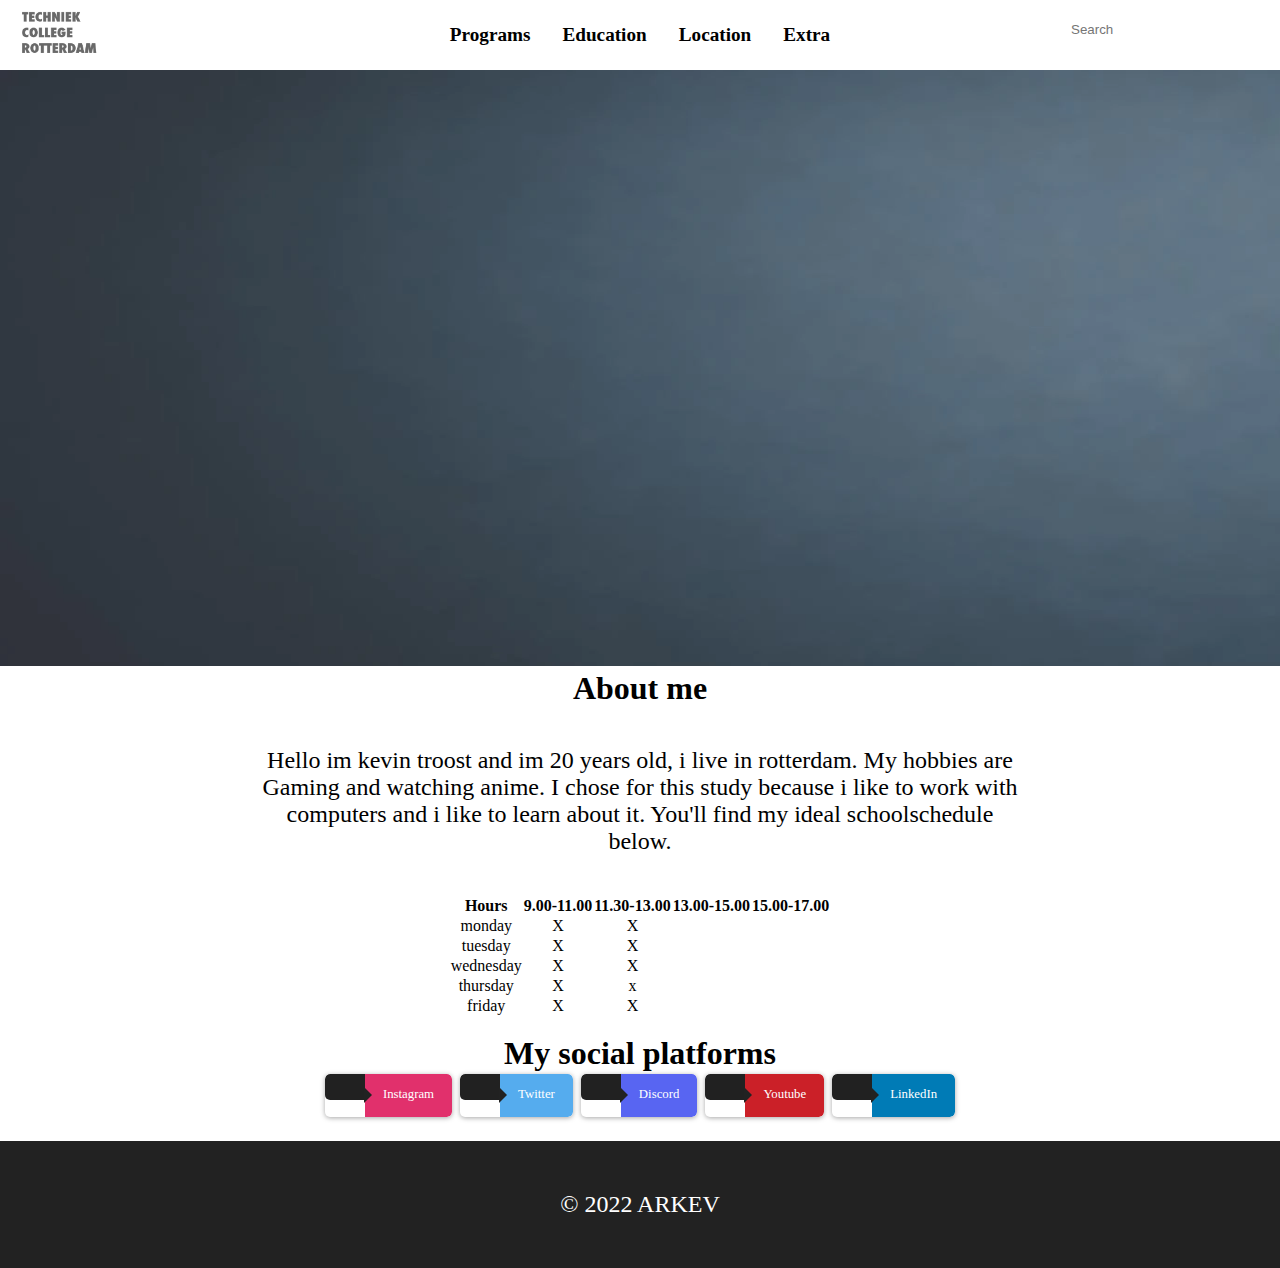
<file: aboutme.html>
<!DOCTYPE html>
<html lang="en">

<head>
    <meta charset="UTF-8">
    <link rel="stylesheet" href="css/test.css">
    <title>ARKEV</title>
    <link rel="stylesheet" href="https://use.fontawesome.com/releases/v5.8.1/css/all.css" integrity="sha384-50oBUHEmvpQ+1lW4y57PTFmhCaXp0ML5d60M1M7uH2+nqUivzIebhndOJK28anvf" crossorigin="anonymous">
    <link rel="icon" type="image/png" sizes="16x16" href="fotos/GenesisNoBG.png">
</head>

<body>
    <header class="header">
        <div class="img">
            <a href="index.html"><img class=logo src="fotos/logo.png" alt="logo techniek college rotterdam" width="80"
                    height="44"></a>
        </div>

        <ul class="navbar">
            <li class="dropdown">
                <button class="dropbtn">Programs
                    
                </button>
                <div class="dropdown-content">
                    <a href="proglanguages.html">Programming Languages</a>
                    <a href="software.html">Software</a>
                    <a href="exams.html">Subjects</a>
                </div>
            </li>
        </ul>

        <ul class="navbar">
            <li class="dropdown">
                <button class="dropbtn">Education
                    
                </button>
                <div class="dropdown-content">
                    <a href="eduarte.html">Eduarte</a>
                    <a href="canvas.html">Canvas</a>
                    <a href="info.html">Info</a>
                </div>
            </li>
        </ul>
        <ul class="navbar">
            <li class="navbarbtn">
                <a href="location.html">Location</a>
            </li>
        </ul>
        <ul class="navbar">
            <li class="dropdown">
                <button class="dropbtn">Extra
                    
                </button>
                <div class="dropdown-content">
                    <a href="aboutme.html">About me</a>
                    <a href="form.html">Form</a>

                </div>
            </li>


        </ul>

        <form id="searchbar">
            <input type="search" placeholder="Search">
        </form>
    </header>

    <div id="social-platforms">
        
        <img src="fotos/contact.png" alt="picture of social media icons" width="1864" height="596">
        <h1>About me</h1>
        <p>Hello im kevin troost and im 20 years old, i live in rotterdam.
           My hobbies are Gaming and watching anime.
           I chose for this study because i like to work with computers and i like to learn about it.
           You'll find  my ideal schoolschedule below.
        </p>
        <table>
            <tr>
              <th>Hours</th>
              <th>9.00-11.00</th>
              <th>11.30-13.00</th>
              <th>13.00-15.00</th>
              <th>15.00-17.00</th>
            </tr>
            <tr>
              <td>monday</td>
              <td>X</td>
              <td>X</td>
            </tr>
            <tr>
              <td>tuesday</td>
              <td>X</td>
              <td>X</td>
            </tr>
            <tr>
              <td>wednesday</td>
              <td>X</td>
              <td>X</td>
            </tr>
            <tr>
              <td>thursday</td>
              <td>X</td>
              <td>x</td>
            </tr>
            <tr>
              <td>friday</td>
              <td>X</td>
              <td>X</td>
             </tr>
          </table>


          <br>


        
        <h1>My social platforms</h1>
      
        <a class="btn btn-icon btn-instagram" href="https://www.instagram.com/_kvntrst_/" aria-hidden="true"><i class="fab fa-instagram" aria-hidden="true"></i></i><span>Instagram</span></a>
        <a class="btn btn-icon btn-twitter" href="https://twitter.com/KEVN_010"><i class="fab fa-twitter"></i><span>Twitter</span></a>
        <a class="btn btn-icon btn-discord" href="https://discord.gg/VGYM4M5svM"><i class="fab fa-discord"></i><span>Discord</span></a>
        <a class="btn btn-icon btn-youtube" href="https://www.youtube.com/channel/UClqaT7lvNl746NaWui5hIjQ"><i class="fab fa-youtube"></i><span>Youtube</span></a>
        <a class="btn btn-icon btn-linkedin" href="https://www.linkedin.com/in/kevin-troost-24b701225/"><i class="fab fa-linkedin"></i><span>LinkedIn</span></a>
      </div>
      <br>






      <div class="footer" onclick="window.location.href='index.html';">
        <p>© 2022 ARKEV</p>
    </div>

    


</body>
</file>
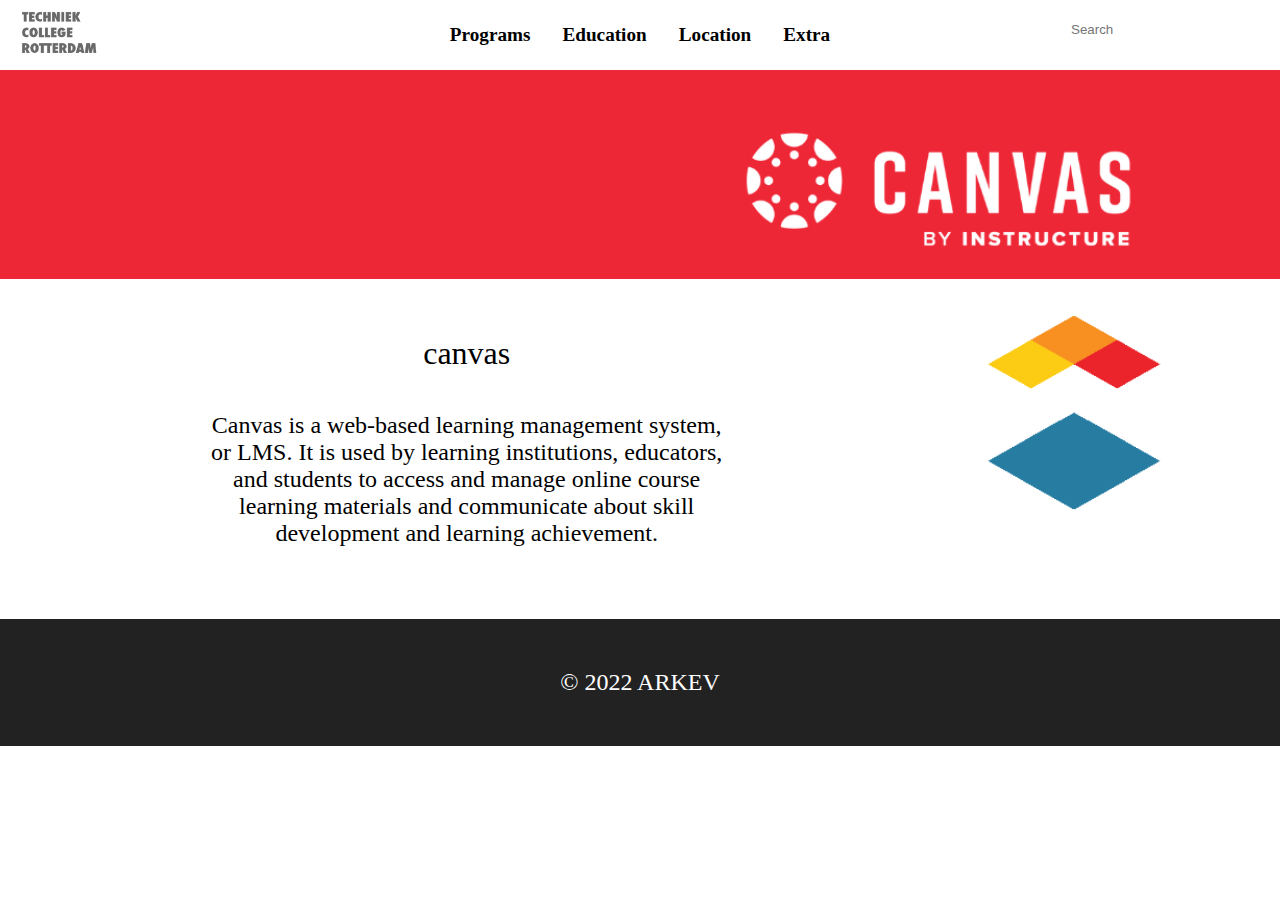
<file: canvas.html>
<!DOCTYPE html>
<html lang="en">

<head>
    <meta charset="UTF-8">
    <link rel="stylesheet" href="css/test.css">
    <title>ARKEV</title>
    <link rel="icon" type="image/png" sizes="16x16" href="fotos/GenesisNoBG.png">
</head>

<body>
    <header class="header">
        <div class="img">
            <a href="index.html"><img class=logo src="fotos/logo.png" alt="logo techniek college rotterdam" width="80"
                    height="44"></a>
        </div>

        <ul class="navbar">
            <li class="dropdown">
                <button class="dropbtn">Programs
                    
                </button>
                <div class="dropdown-content">
                    <a href="proglanguages.html">Programming Languages</a>
                    <a href="software.html">Software</a>
                    <a href="exams.html">Subjects</a>
                </div>
            </li>
        </ul>

        <ul class="navbar">
            <li class="dropdown">
                <button class="dropbtn">Education
                    
                </button>
                <div class="dropdown-content">
                    <a href="eduarte.html">Eduarte</a>
                    <a href="canvas.html">Canvas</a>
                    <a href="info.html">Info</a>
                </div>
            </li>
        </ul>
        <ul class="navbar">
            <li class="navbarbtn">
                <a href="location.html">Location</a>
            </li>
        </ul>
        <ul class="navbar">
            <li class="dropdown">
                <button class="dropbtn">Extra
                    
                </button>
                <div class="dropdown-content">
                    <a href="aboutme.html">About me</a>
                    <a href="form.html">Form</a>

                </div>
            </li>


        </ul>

        <form id="searchbar">
            <input type="search" placeholder="Search">
        </form>
    </header>

    <img src="fotos/header_canvas.png" alt="pciture of canvas" width="1877">


    <div class="language-wrapper">
        <section class="language">
            <h2>canvas</h2>
    <p> Canvas is a web-based learning management system, or LMS. It is used by learning institutions, educators, and students to access and manage online course learning materials and communicate about skill development and learning achievement.</p>
    
        </section>
        <div class="language-img">
            <img src="fotos/instructure.png" alt="logo from instructre" height="225" width="225">
        </div>
    </div>








    <footer class="footer" onclick="window.location.href='index.html';">
        <p>© 2022 ARKEV</p>
    </footer>


</body>
</file>
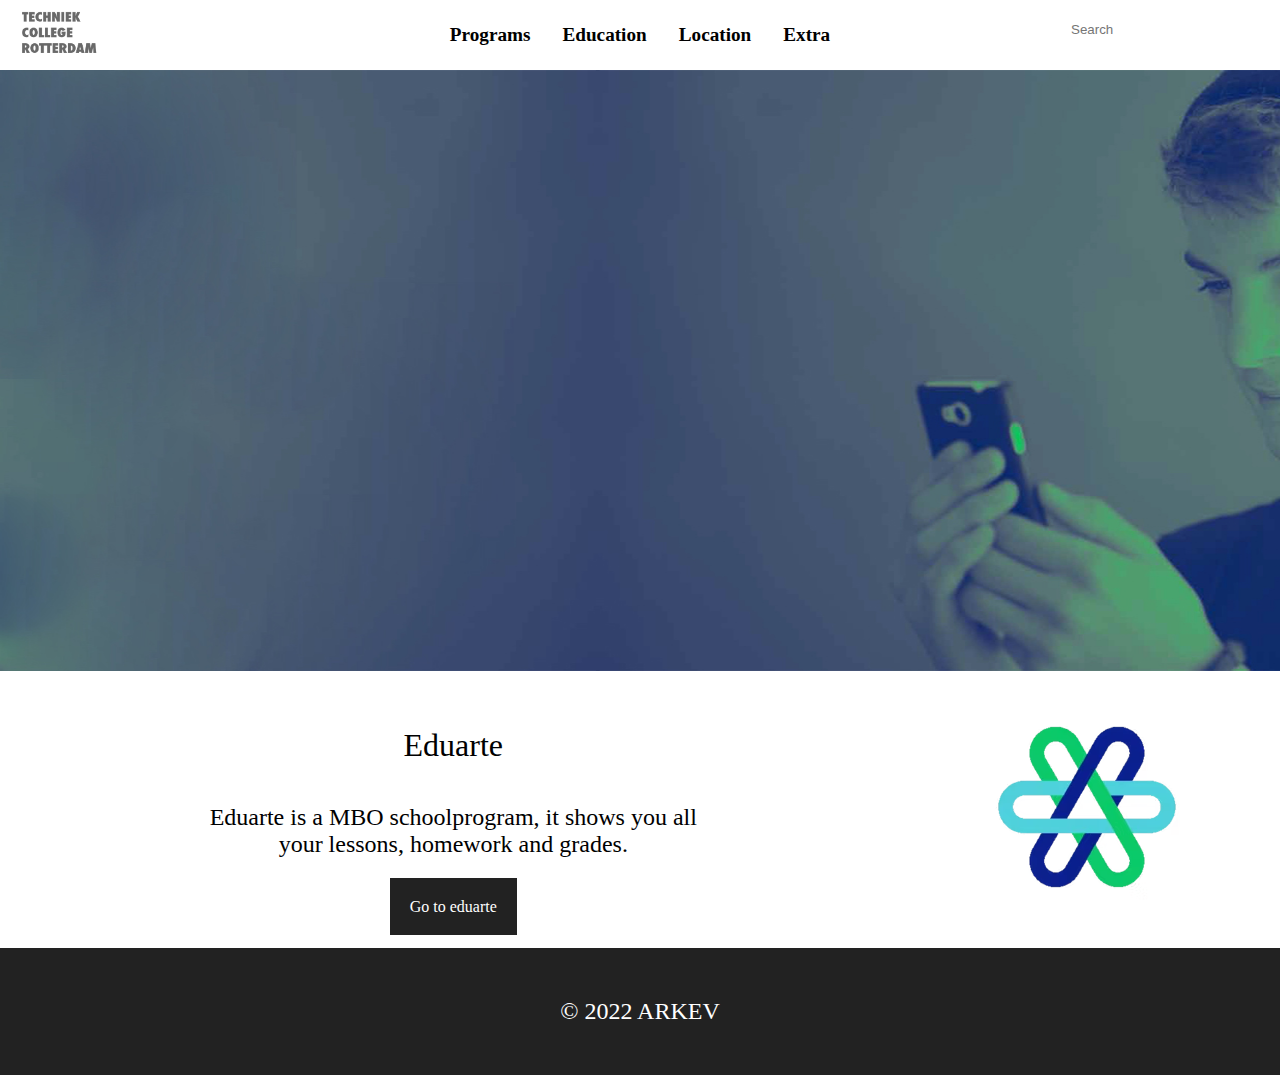
<file: eduarte.html>
<!DOCTYPE html>
<html lang="en">

<head>
    <meta charset="UTF-8">
    <link rel="stylesheet" href="css/test.css">
    <title>ARKEV</title>
    <link rel="icon" type="image/png" sizes="16x16" href="fotos/GenesisNoBG.png">
</head>

<body>
    <header class="header">
        <div class="img">
            <a href="index.html"><img class=logo src="fotos/logo.png" alt="logo techniek college rotterdam" width="80"
                    height="44"></a>
        </div>

        <ul class="navbar">
            <li class="dropdown">
                <button class="dropbtn">Programs
                    
                </button>
                <div class="dropdown-content">
                    <a href="proglanguages.html">Programming Languages</a>
                    <a href="software.html">Software</a>
                    <a href="exams.html">Subjects</a>
                </div>
            </li>
        </ul>

        <ul class="navbar">
            <li class="dropdown">
                <button class="dropbtn">Education
                    
                </button>
                <div class="dropdown-content">
                    <a href="eduarte.html">Eduarte</a>
                    <a href="canvas.html">Canvas</a>
                    <a href="info.html">Info</a>
                </div>
            </li>
        </ul>
        <ul class="navbar">
            <li class="navbarbtn">
                <a href="location.html">Location</a>
        </ul>
        <ul class="navbar">
            <li class="dropdown">
                <button class="dropbtn">Extra
                    
                </button>
                <div class="dropdown-content">
                    <a href="aboutme.html">About me</a>
                    <a href="form.html">Form</a>

                </div>
            </li>


        </ul>





        <!--hallo ik ben kevin    -->

        <form id="searchbar">
            <input type="search" placeholder="Search">
        </form>
    </header>


    <img src="fotos/eduarte.jpg" alt="pciture of a guy from eduarte" width="1862" height="601">

    

    <div class="language-wrapper">
        <section class="language">
            <h2>Eduarte</h2>
            <p>Eduarte is a MBO schoolprogram, it shows you all your lessons, homework and grades. 
             </p>
             <a class="readmore" href="https://sts.zadkine.nl/adfs/ls/?SAMLRequest=jVLLbtswELz3KwTeqZdliiYsBU5koQHS1IiVHnopaGmVMJFIV0sZSb%2B%2BkhyjySFGjyRmZmdndnnx0jbOATpURickcH3igC5NpfRDQu6LnHJykX5ZomybcC9WvX3Ud%2FC7B7TOChE6O%2FCujMa%2BhW4L3UGVcH93k5BHa%2FcoPK8xD0q7UPVlj65uvFEI0Xg8WrM4YzFl%2FiyjEZstKM8vGY2jdbZmeTjPrwYr2TBHaWkncydJtOj%2BkdWz0jAqyqpGr0GPOLnpSpgsJqSWDQJxrrOE%2FJrVEWe7KliUQRRFccnrijO5A16H3I9nQRXMQXI2oHEjEdUB%2FvERe7jWaKW2CQn9MKR%2BTIOwCAIxn4uIuYuF%2F5M4m85YU5rmUuljdH2nhZGoUGjZAgpbiu3q240IXV%2FsjiAUX4tiQzfft8UkcFAVdLcDOiF7WUZPdMyKOD9O5YRjOUNdGsWxjvNT9m%2BWSHpsT0y7dGNKrbTnueOPqmg9QQVoq%2Bzrh9nn6fJ0GST97A7%2Bp%2F%2Bl9954%2Bvb8eIXpXw%3D%3D&RelayState=https%3A%2F%2Flogin.educus.nl%2Fsamlsso%2F84E67D67-603D-4639-8FB6-74EDE6F25FC0&SigAlg=http%3A%2F%2Fwww.w3.org%2F2001%2F04%2Fxmldsig-more%23rsa-sha256&Signature=EA7kwslrgAi%2F%2BXKWFxoUHhvCoCOKHhNU0lxAwArrElysfltNzo3pIKIFmfH2lvrKm7h03FyVVHesVj%2BeZT3e1OxghQJK%2FNCVcspPBTUNfnwfrRGT9Q4qfRZHN9NmqbCdMGjYSb7jSUnRgUkvaeZyxs%2FMQCJUvPHIYOssrs29cSSJ12jbGUkNdeVs9kR91XS3T9M3Bt192dZOGTWzr5v8m1sPO3vgMm2%2BlvqWBsn1r%2B59PGAERUdpmlrBOXGRpkKUtDvCmXwuOySiV%2Fd2TUEFBQKxmaP0Izolbwex5jOU4tjFMMcCI%2F3tHlnNAZg254bry1ODAvtyGVju1b0dnOpmvA%3D%3D">Go to eduarte</a>
            
            
        </section>
        <div class="language-img">
            <img src="fotos/eduarte-logo.png" alt="eduarte logo">
        </div>
    </div>



















    <div class="footer" onclick="window.location.href='index.html';">
        <p>© 2022 ARKEV</p>
    </div>


</body>
</file>
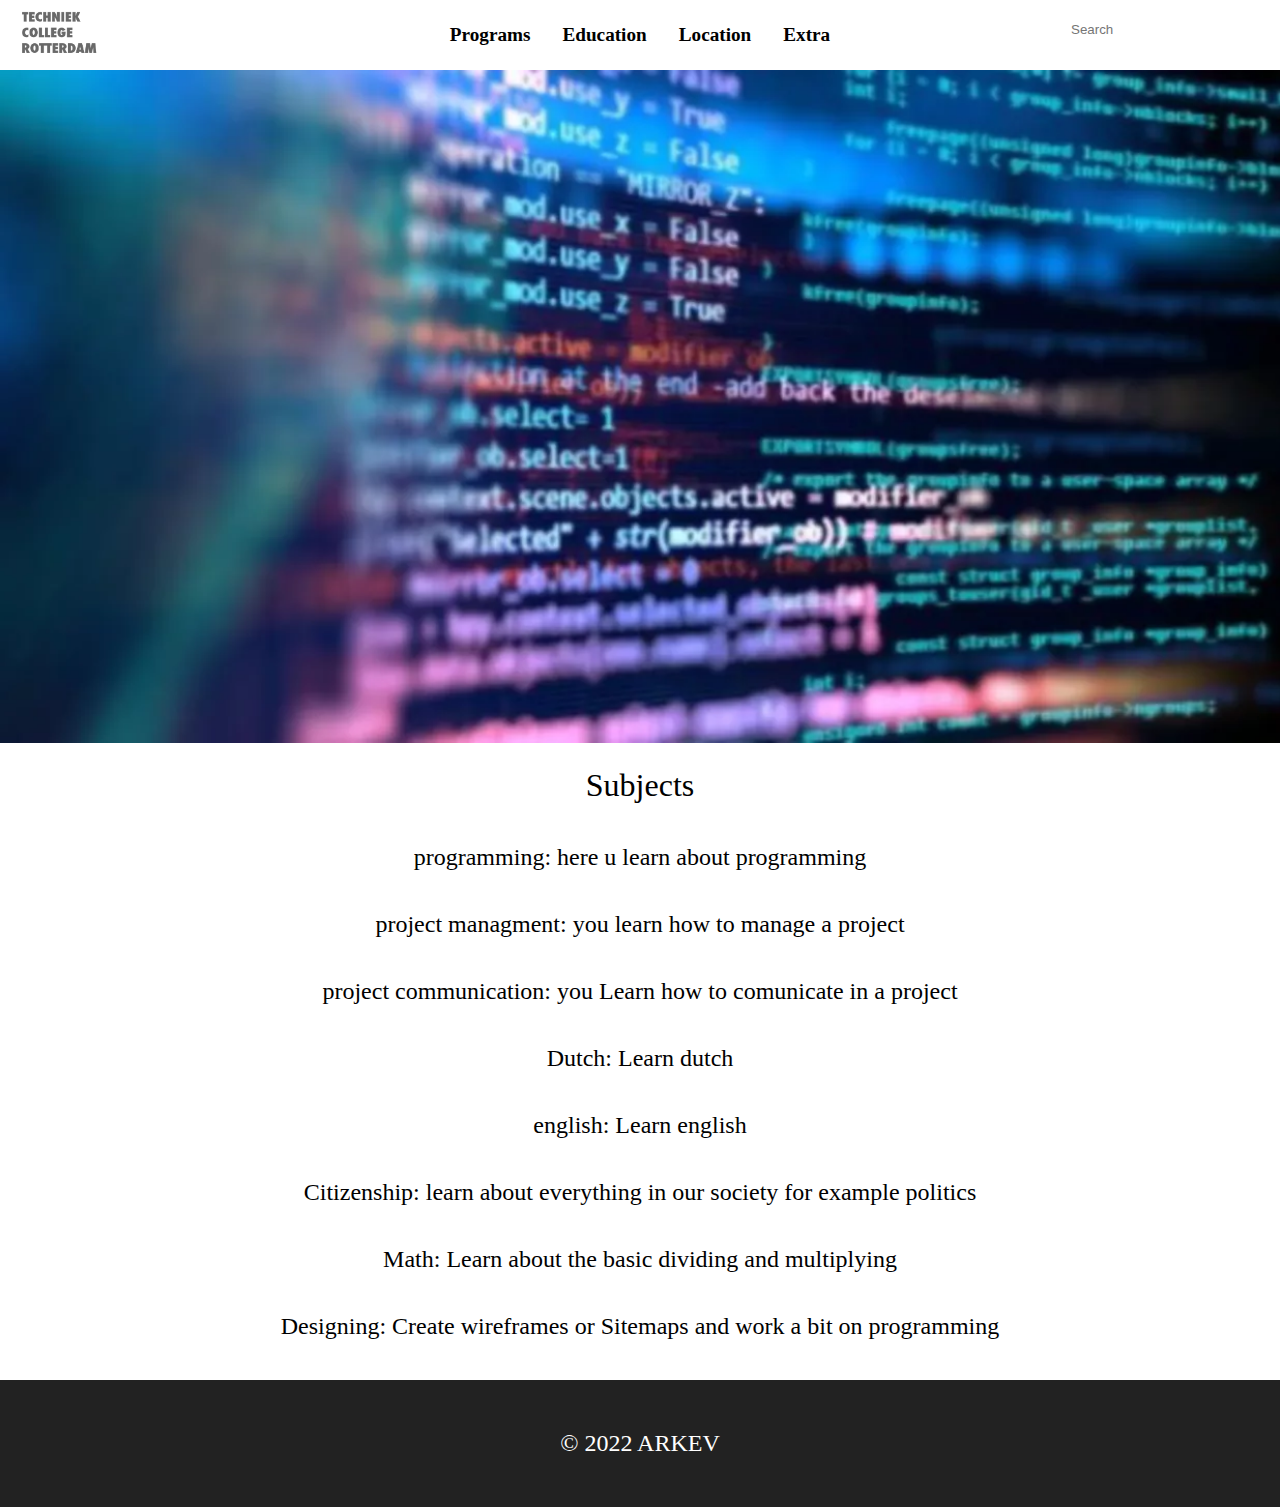
<file: exams.html>
<!DOCTYPE html>
<html lang="en">

<head>
    <meta charset="UTF-8">
    <link rel="stylesheet" href="css/test.css">
    <title>ARKEV</title>
    <link rel="icon" type="image/png" sizes="16x16" href="fotos/GenesisNoBG.png">
</head>

<body>
    <header class="header">
        <div class="img">
            <a href="index.html"><img class=logo src="fotos/logo.png" alt="logo techniek college rotterdam" width="80"
                    height="44"></a>
        </div>

        <ul class="navbar">
            <li class="dropdown">
                <button class="dropbtn">Programs
                    
                </button>
                <div class="dropdown-content">
                    <a href="proglanguages.html">Programming Languages</a>
                    <a href="software.html">Software</a>
                    <a href="exams.html">Subjects</a>
                </div>
            </li>
        </ul>

        <ul class="navbar">
            <li class="dropdown">
                <button class="dropbtn">Education
                    
                </button>
                <div class="dropdown-content">
                    <a href="eduarte.html">Eduarte</a>
                    <a href="canvas.html">Canvas</a>
                    <a href="info.html">Info</a>
                </div>
            </li>
        </ul>
        <ul class="navbar">
            <li class="navbarbtn">
                <a href="location.html">Location</a>
            </li>
        </ul>
        <ul class="navbar">
            <li class="dropdown">
                <button class="dropbtn">Extra
                    
                </button>
                <div class="dropdown-content">
                    <a href="aboutme.html">About me</a>
                    <a href="form.html">Form</a>

                </div>
            </li>


        </ul>

        <form id="searchbar">
            <input type="search" placeholder="Search">
        </form>
    </header>
    <img class="codepng" src="fotos/code2.png" alt="picture of code" >
    <h2>Subjects</h2>
    <p>programming: here u learn about programming </p>
    <p>project managment: you learn how to manage a project </p>
    <p>project communication: you Learn how to comunicate in a project</p>
    <p> Dutch: Learn dutch</p>
    <p>english: Learn english</p>
    <p>Citizenship: learn about everything in our society for example politics</p>
    <p>Math: Learn about the basic dividing and multiplying </p>
    <p>Designing: Create wireframes or Sitemaps and work a bit on programming </p>

</p>
    </p>




    <div class="footer" onclick="window.location.href='index.html';">
        <p>© 2022 ARKEV</p>
    </div>


</body>
</file>
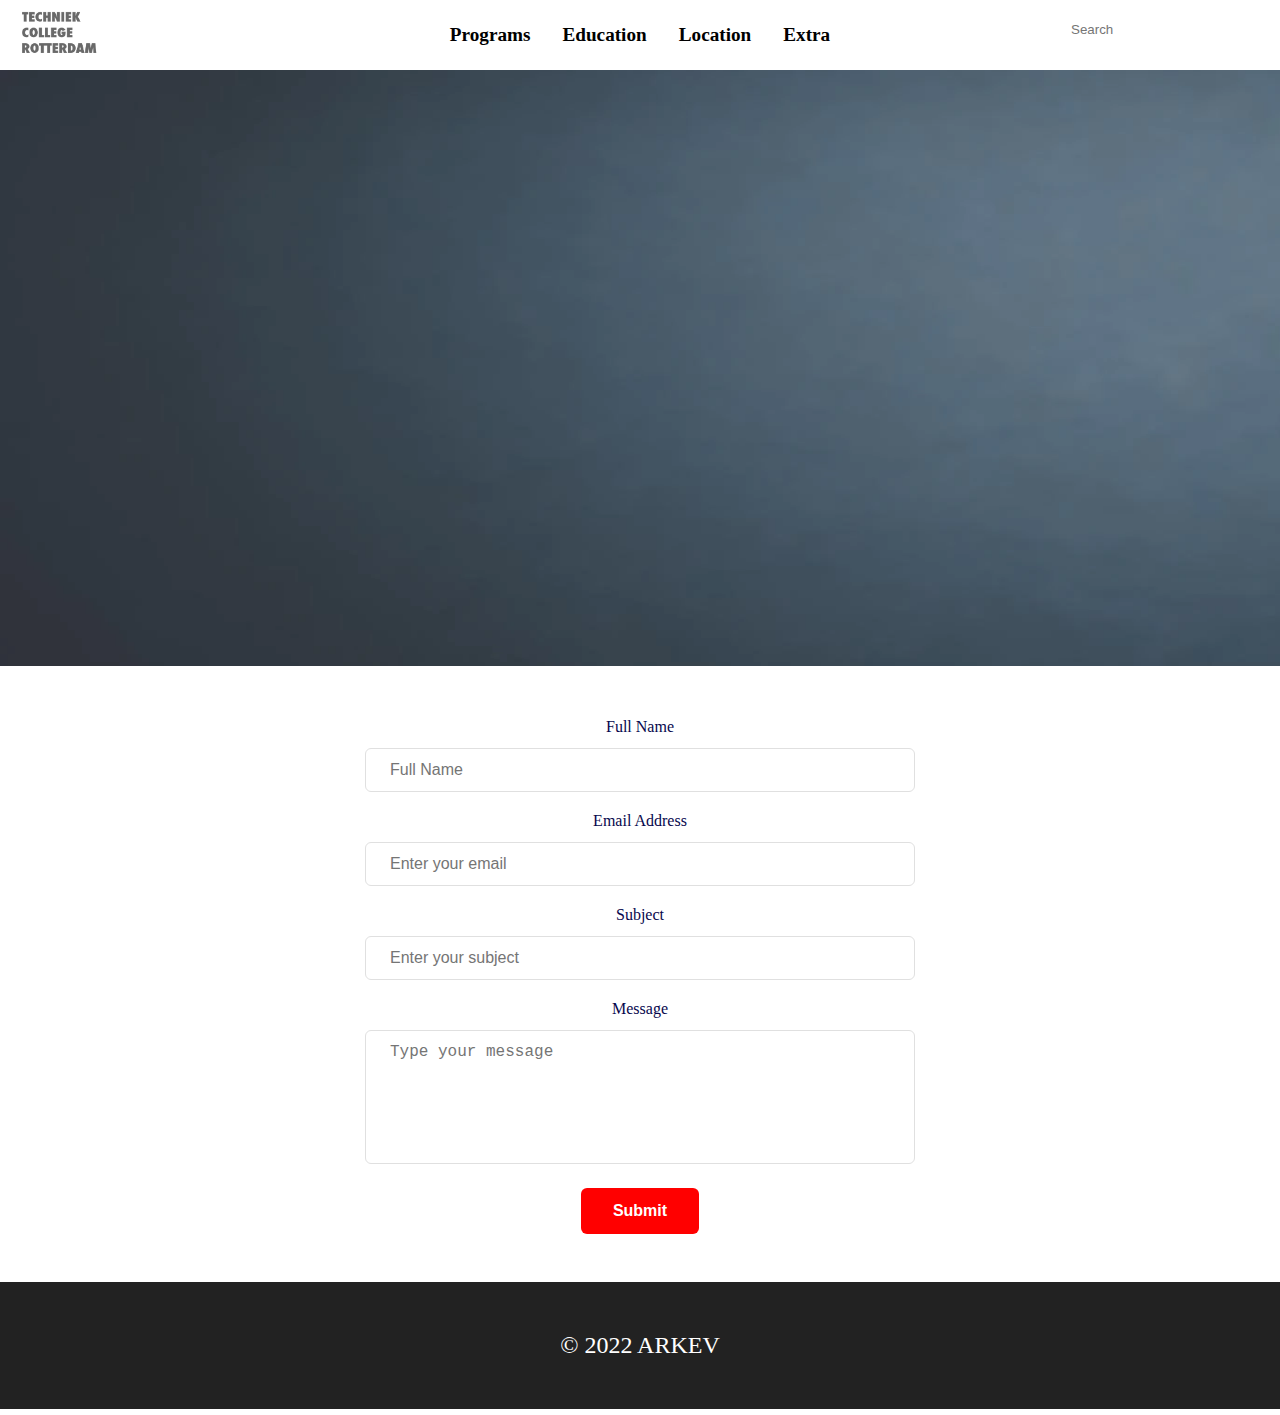
<file: form.html>
<!DOCTYPE html>
<html lang="en">

<head>
    <meta charset="UTF-8">
    <link rel="stylesheet" href="css/test.css">
    <title>ARKEV</title>
    <link rel="icon" type="image/png" sizes="16x16" href="fotos/GenesisNoBG.png">
</head>

<body>
    <header class="header">
        <div class="img">
            <a href="index.html"><img class=logo src="fotos/logo.png" alt="logo techniek college rotterdam" width="80"
                    height="44"></a>
        </div>

        <ul class="navbar">
            <li class="dropdown">
                <button class="dropbtn">Programs
                    
                </button>
                <div class="dropdown-content">
                    <a href="proglanguages.html">Programming Languages</a>
                    <a href="software.html">Software</a>
                    <a href="exams.html">Subjects</a>
                </div>
            </li>
        </ul>

        <ul class="navbar">
            <li class="dropdown">
                <button class="dropbtn">Education
                    
                </button>
                <div class="dropdown-content">
                    <a href="eduarte.html">Eduarte</a>
                    <a href="canvas.html">Canvas</a>
                    <a href="info.html">Info</a>
                </div>
            </li>
        </ul>
        <ul class="navbar">
            <li class="navbarbtn">
                <a href="location.html">Location</a>
            </li>
        </ul>
        <ul class="navbar">
            <li class="dropdown">
                <button class="dropbtn">Extra
                </button>
                <div class="dropdown-content">
                    <a href="aboutme.html">About me</a>
                    <a href="form.html">Form</a>

                </div>
            </li>


        </ul>

        <form id="searchbar">
            <input type="search" placeholder="Search">
        </form>
    </header>
    <img src="fotos/contact.png" alt="picture of social media icons" width="1864" height="596">
    <div class="formbold-main-wrapper">
       
        <div class="formbold-form-wrapper">
          <form action="" method="get">
            <div class="formbold-mb-5">
              <label for="name" class="formbold-form-label"> Full Name </label>
              <input
                type="text"
                name="name"
                id="name"
                placeholder="Full Name"
                class="formbold-form-input"
                required
              />
            </div>
      
            <div class="formbold-mb-5">
              <label for="email" class="formbold-form-label"> Email Address </label>
              <input
                type="email"
                name="email"
                id="email"
                placeholder="Enter your email"
                class="formbold-form-input"
                required
              />
            </div>
      
            <div class="formbold-mb-5">
              <label for="subject" class="formbold-form-label"> Subject </label>
              <input
                type="text"
                name="subject"
                id="subject"
                placeholder="Enter your subject"
                class="formbold-form-input"
                required
              />
            </div>
      
            <div class="formbold-mb-5">
              <label for="message" class="formbold-form-label"> Message </label>
              <textarea
                rows="6"
                name="message"
                id="message"
                placeholder="Type your message"
                class="formbold-form-input"
                required
              ></textarea>
            </div>
      
            <div>
              <button class="formbold-btn">
                <a class="formbold-button">Submit</a>
              </button>
            </div>
          </form>
        </div>
      </div>
      



    



    <div class="footer" onclick="window.location.href='index.html';">
        <p>© 2022 ARKEV</p>
    </div>


</body>
</file>
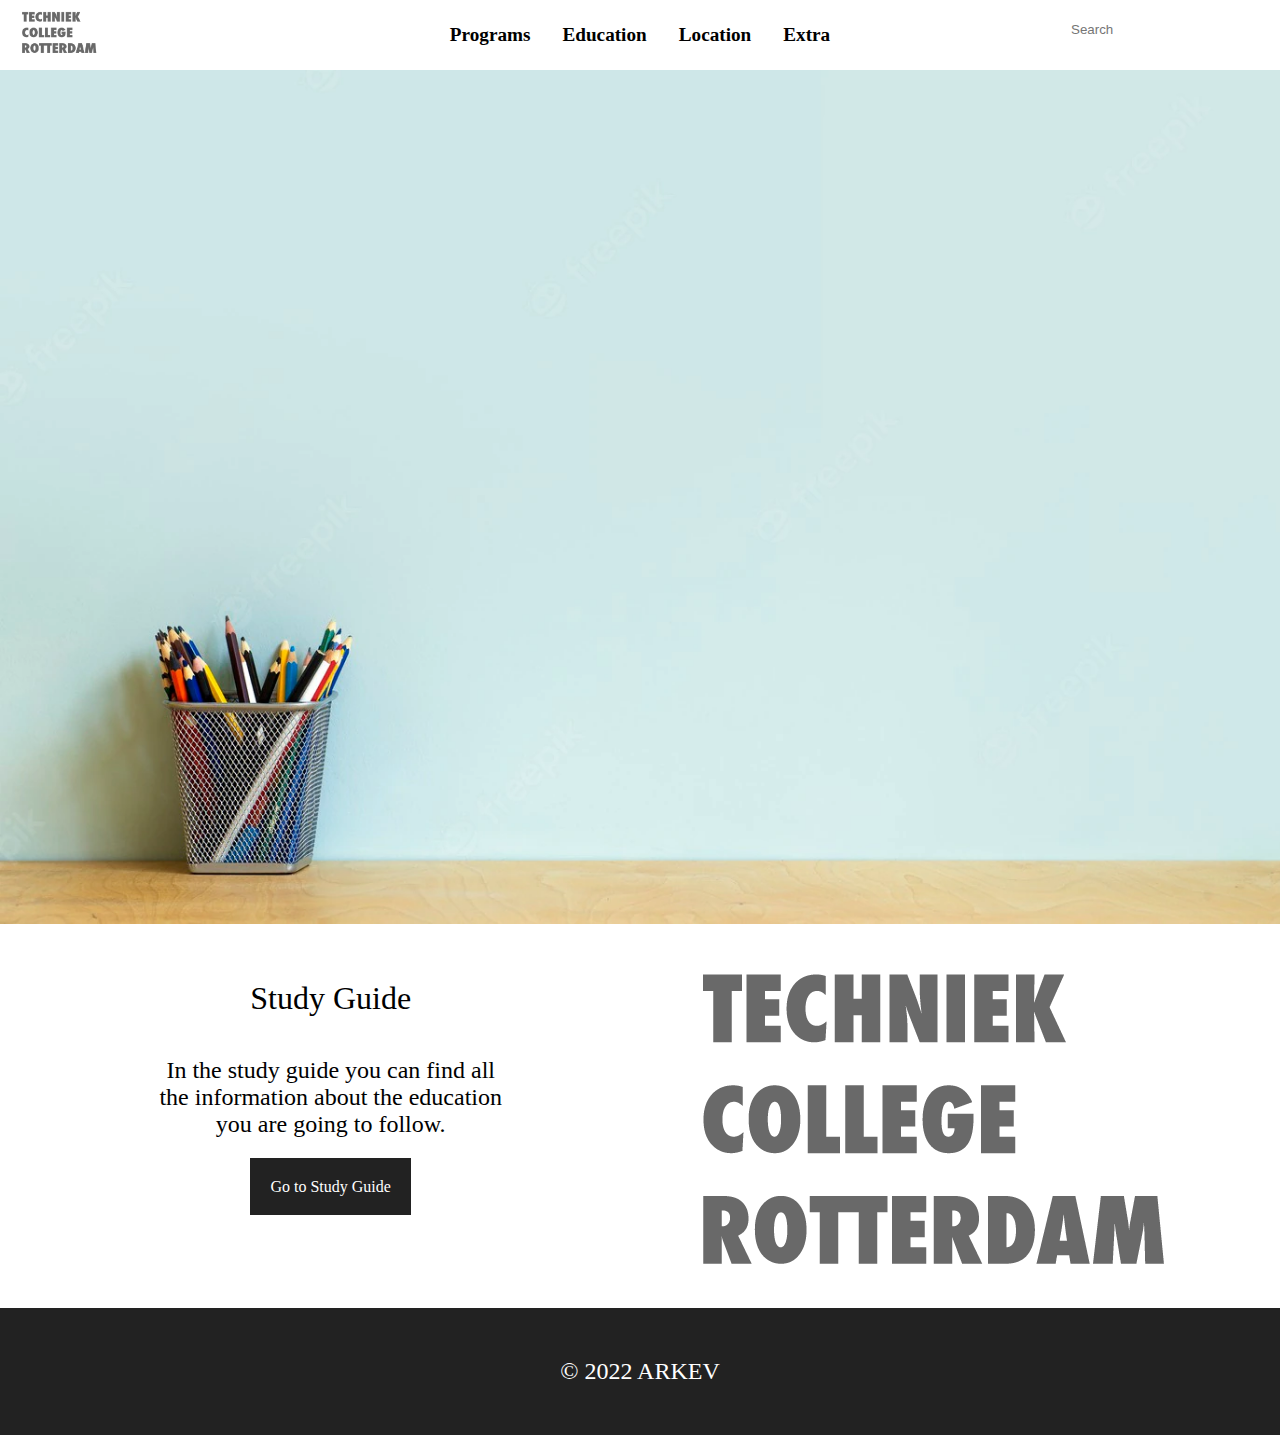
<file: info.html>
<!DOCTYPE html>
<html lang="en">

<head>
    <meta charset="UTF-8">
    <link rel="stylesheet" href="css/test.css">
    <title>ARKEV</title>
    <link rel="icon" type="image/png" sizes="16x16" href="fotos/GenesisNoBG.png">
</head>

<body>
    <header class="header">
        <div class="img">
            <a href="index.html"><img class=logo src="fotos/logo.png" alt="logo techniek college rotterdam" width="80"
                    height="44"></a>
        </div>

        <ul class="navbar">
            <li class="dropdown">
                <button class="dropbtn">Programs
                    
                </button>
                <div class="dropdown-content">
                    <a href="proglanguages.html">Programming Languages</a>
                    <a href="software.html">Software</a>
                    <a href="exams.html">Subjects</a>
                </div>
            </li>
        </ul>

        <ul class="navbar">
            <li class="dropdown">
                <button class="dropbtn">Education
                    
                </button>
                <div class="dropdown-content">
                    <a href="eduarte.html">Eduarte</a>
                    <a href="canvas.html">Canvas</a>
                    <a href="info.html">Info</a>
                </div>
            </li>
        </ul>
        <ul class="navbar">
            <li class="navbarbtn">
                <a href="location.html">Location</a>
            </li>
        </ul>
        <ul class="navbar">
            <li class="dropdown">
                <button class="dropbtn">Extra
                    
                </button>
                <div class="dropdown-content">
                    <a href="aboutme.html">About me</a>
                    <a href="form.html">Form</a>

                </div>
            </li>


        </ul>

        <form id="searchbar">
            <input type="search" placeholder="Search">
        </form>
    </header>
    <img src="fotos/schoolbanner.png" alt="school picture" width="1865">


    <div class="language-wrapper">
        <section class="language">
            <h2>Study Guide</h2>
            <p> In the study guide you can find all the information about the education you are going to follow. </p>
            
             
             <a class="readmore" href="https://studiehandleidingen.techniekcollegerotterdam.nl/studiehandleidingen/pdf/opleidingswijzer-software-developer/index.pdf">Go to Study Guide</a>
            
            
        </section>
        <div class="language-img">
            <img src="fotos/logo.png" alt="eduarte logo">
        </div>
    </div>




    








    <div class="footer" onclick="window.location.href='index.html';">
        <p>© 2022 ARKEV</p>
    </div>


</body>
</file>
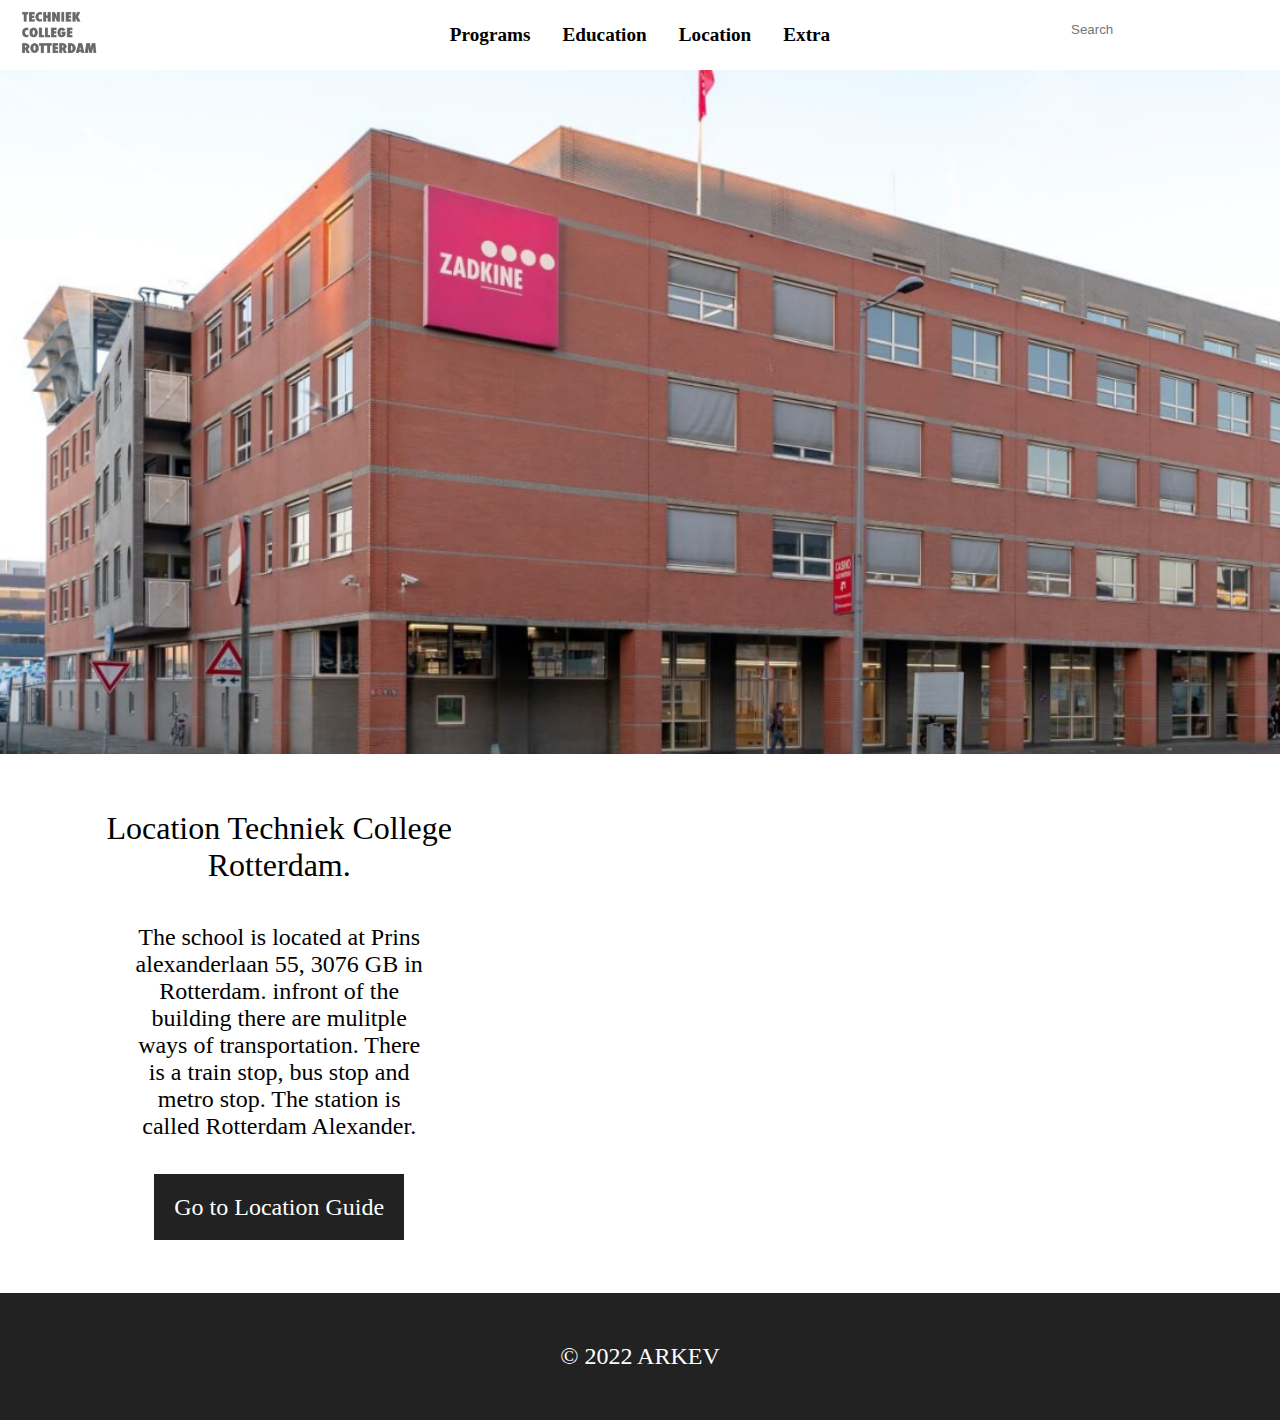
<file: location.html>
<!DOCTYPE html>
<html lang="en">

<head>
    <meta charset="UTF-8">
    <link rel="stylesheet" href="css/test.css">
    <title>ARKEV</title>
    <link rel="icon" type="image/png" sizes="16x16" href="fotos/GenesisNoBG.png">
</head>

<body>
    <header class="header">
        
        <div class="img">
            <a href="index.html"><img class=logo src="fotos/logo.png" alt="logo techniek college rotterdam" width="80"
                    height="44"></a>
        </div>

        <ul class="navbar">
            <li class="dropdown">
                <button class="dropbtn">Programs
                    
                </button>
                <div class="dropdown-content">
                    <a href="proglanguages.html">Programming Languages</a>
                    <a href="software.html">Software</a>
                    <a href="exams.html">Subjects</a>
                </div>
            </li>
        </ul>

        <ul class="navbar">
            <li class="dropdown">
                <button class="dropbtn">Education
                    
                </button>
                <div class="dropdown-content">
                    <a href="eduarte.html">Eduarte</a>
                    <a href="canvas.html">Canvas</a>
                    <a href="info.html">Info</a>
                </div>
            </li>
        </ul>
        <ul class="navbar">
            <li class="navbarbtn">
                <a href="location.html">Location</a>
            </li>
        </ul>
        <ul class="navbar">
            <li class="dropdown">
                <button class="dropbtn">Extra
                    
                </button>
                <div class="dropdown-content">
                    <a href="aboutme.html">About me</a>
                    <a href="form.html">Form</a>

                </div>
            </li>


        </ul>

        <form id="searchbar">
            <input type="search" placeholder="Search">
        </form>
    </header>



    <img src="fotos/school.png" alt="picture of the school" width="1864">

    <div class="language-wrapper">
        <section class="language">
            <h2>Location Techniek College Rotterdam.</h2>
            <p>The school is located at Prins alexanderlaan 55, 3076 GB in Rotterdam.
                infront of the building there are mulitple ways of transportation.
                There is a train stop, bus stop and metro stop. The station is called Rotterdam Alexander.
                <br>
                <br>
                <br><a class="readmore" href="https://www.techniekcollegerotterdam.nl/rails/active_storage/blobs/redirect/eyJfcmFpbHMiOnsibWVzc2FnZSI6IkJBaHBBdmNZIiwiZXhwIjpudWxsLCJwdXIiOiJibG9iX2lkIn19--4dae4a11c4ce183068a95f5c39004c013ce7c3c1/Locatiegids%20Prins%20Alexanderlaan%2022-23.pdf
                ">Go to Location Guide </a>
            
            </p>
        </section>
        <div class="language-img">
            <iframe src="https://www.google.com/maps/embed?pb=!1m18!1m12!1m3!1d2459.1277653673046!2d4.551890692193084!3d51.94986153553026!2m3!1f0!2f0!3f0!3m2!1i1024!2i768!4f13.1!3m3!1m2!1s0x47c5cd3c66c593ad%3A0x37ff53ecda71ac07!2sTechniek%20College%20Rotterdam!5e0!3m2!1sen!2snl!4v1663762865257!5m2!1sen!2snl" width="600" height="450" style="border:0;" allowfullscreen="" loading="lazy" referrerpolicy="no-referrer-when-downgrade"></iframe>
        </div>
    </div>

    









    <div class="footer" onclick="window.location.href='index.html';">
        <p>© 2022 ARKEV</p>
    </div>


</body>
</file>
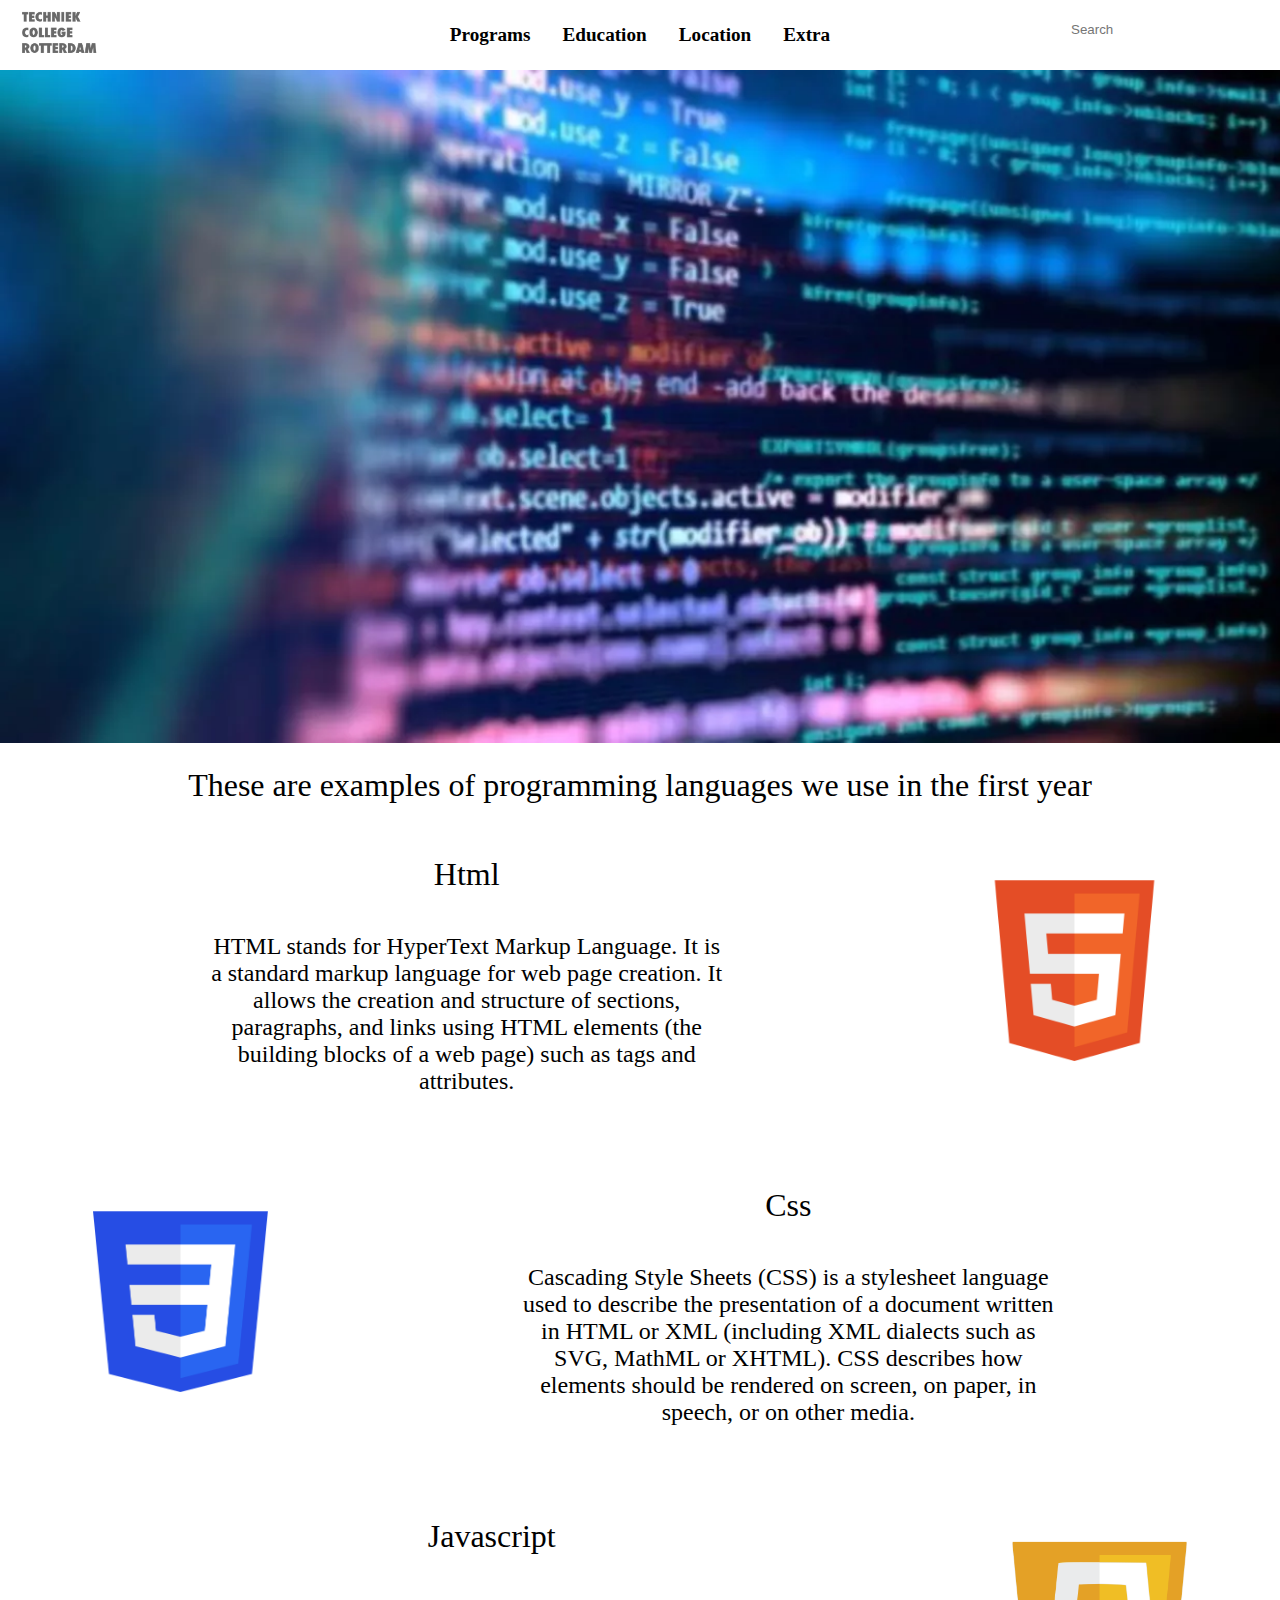
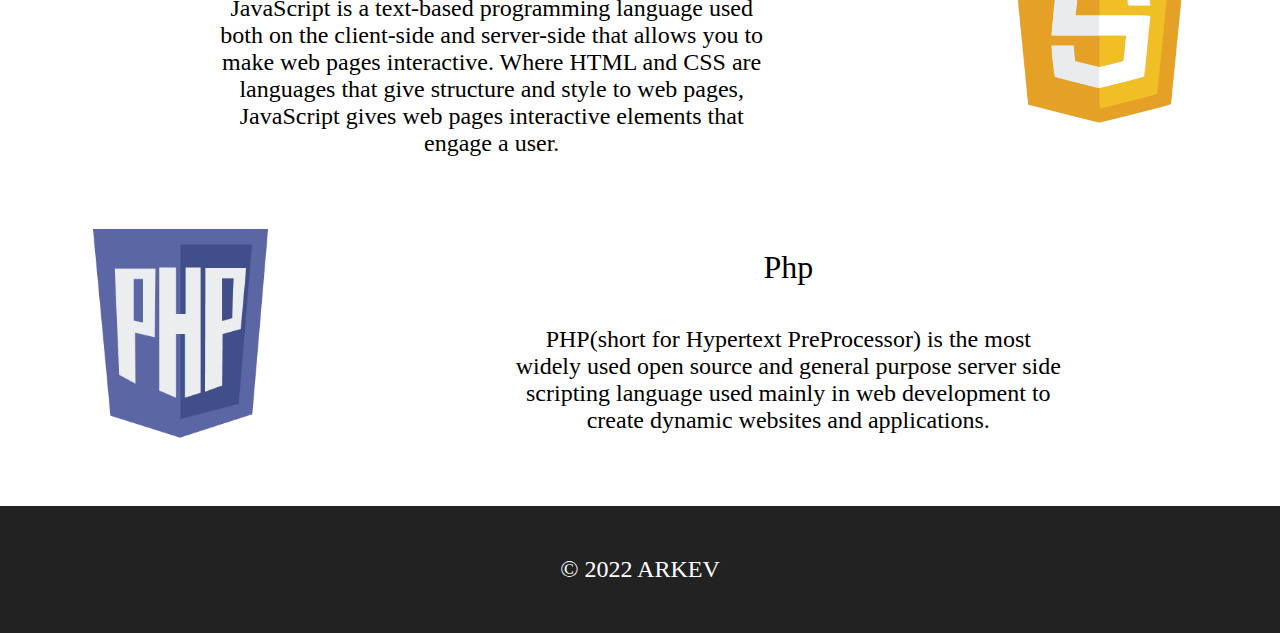
<file: proglanguages.html>
<!DOCTYPE html>
<html lang="en">

<head>
    <meta charset="UTF-8">
    <link rel="stylesheet" href="css/test.css">
    <title>ARKEV</title>
    <link rel="icon" type="image/png" sizes="16x16" href="fotos/GenesisNoBG.png">
</head>

<body>
    <header class="header">
        <div class="img">
            <a href="index.html"><img class=logo src="fotos/logo.png" alt="logo techniek college rotterdam" width="80"
                    height="44"></a>
        </div>

        <ul class="navbar">
            <li class="dropdown">
                <button class="dropbtn">Programs
                    
                </button>
                <div class="dropdown-content">
                    <a href="proglanguages.html">Programming Languages</a>
                    <a href="software.html">Software</a>
                    <a href="exams.html">Subjects</a>
                </div>
            </li>
        </ul>

        <ul class="navbar">
            <li class="dropdown">
                <button class="dropbtn">Education
                    
                </button>
                <div class="dropdown-content">
                    <a href="eduarte.html">Eduarte</a>
                    <a href="canvas.html">Canvas</a>
                    <a href="info.html">Info</a>
                </div>
            </li>
        </ul>
        <ul class="navbar">
            <li class="navbarbtn">
                <a href="location.html">Location</a>
            </li>
        </ul>
        <ul class="navbar">
            <li class="dropdown">
                <button class="dropbtn">Extra
                    
                </button>
                <div class="dropdown-content">
                    <a href="aboutme.html">About me</a>
                    <a href="form.html">Form</a>

                </div>
            </li>


        </ul>

        <form id="searchbar">
            <input type="search" placeholder="Search">
        </form>
    </header>

    <img class="codepng" src="fotos/code2.png" alt="picture of code">

    <h2>These are examples of programming languages we use in the first year</h2>

    <div class="language-wrapper">
        <section class="language">
            <h2>Html</h2>
            <p>HTML stands for HyperText Markup Language. It is a standard markup language for web page creation. It
                allows the creation and structure of sections, paragraphs, and links using HTML elements (the building
                blocks of a web page) such as tags and attributes. </p>
        </section>
        <div class="language-img">
            <img src="fotos/html.png" alt="logo from html" height="225" width="225">
        </div>
    </div>

    <div class="language-wrapper">
        <div class="language-img">
            <img src="fotos/css.png" alt="logo from css" height="225" width="175">
        </div>
        <section class="language">
            <h2>Css</h2>
            <p>Cascading Style Sheets (CSS) is a stylesheet language used to describe the presentation of a document
                written in HTML or XML (including XML dialects such as SVG, MathML or XHTML). CSS describes how elements
                should be rendered on screen, on paper, in speech, or on other media.</p>
        </section>
    </div>

    <div class="language-wrapper">
        <section class="language">
            <h2>Javascript</h2>
            <p>JavaScript is a text-based programming language used both on the client-side and server-side that allows
                you to make web pages interactive. Where HTML and CSS are languages that give structure and style to web
                pages, JavaScript gives web pages interactive elements that engage a user.</p>
        </section>
        <div class="language-img">
            <img src="fotos/js.png" alt="logo from javascript" height="225" width="175">
        </div>
    </div>

    <div class="language-wrapper">
        <div class="language-img">
            <img src="fotos/php.png" alt="logo php" height="210" width="175">
        </div>
        <section class="language">
            <h2>Php</h2>
            <p>PHP(short for Hypertext PreProcessor) is the most widely used open source and general purpose server side
                scripting language used mainly in web development to create dynamic websites and applications.</p>
        </section>
    </div>





    <div class="footer" onclick="window.location.href='index.html';">
        <p>© 2022 ARKEV</p>
    </div>



</body>

</html>
</file>
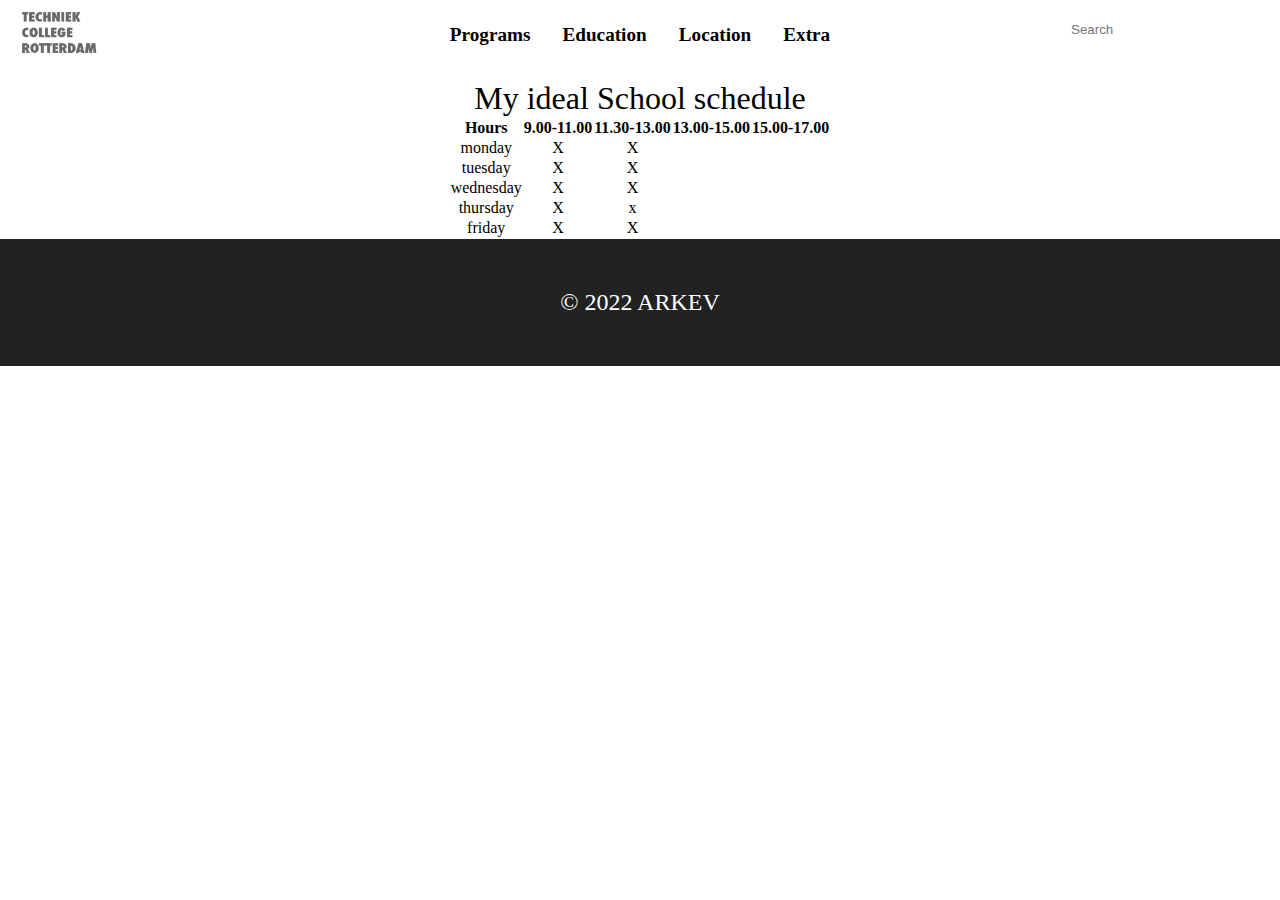
<file: schoolschedule.html>
<!DOCTYPE html>
<html lang="en">

<head>
    <meta charset="UTF-8">
    <link rel="stylesheet" href="css/test.css">
    <title>ARKEV</title>
    <link rel="icon" type="image/png" sizes="16x16" href="fotos/GenesisNoBG.png">
</head>

<body>
    <header class="header">
        <div class="img">
            <a href="index.html"><img class=logo src="fotos/logo.png" alt="logo techniek college rotterdam" width="80"
                    height="44"></a>
        </div>

        <ul class="navbar">
            <li class="dropdown">
                <button class="dropbtn">Programs
                    
                </button>
                <div class="dropdown-content">
                    <a href="proglanguages.html">Programming Languages</a>
                    <a href="software.html">Software</a>
                    <a href="exams.html">Subjects</a>
                </div>
            </li>
        </ul>

        <ul class="navbar">
            <li class="dropdown">
                <button class="dropbtn">Education
                    
                </button>
                <div class="dropdown-content">
                    <a href="eduarte.html">Eduarte</a>
                    <a href="canvas.html">Canvas</a>
                    <a href="info.html">Info</a>
                </div>
            </li>
        </ul>
        <ul class="navbar">
            <li class="navbarbtn">
                <a href="location.html">Location</a>
            </li>
        </ul>
        <ul class="navbar">
            <li class="dropdown">
                <button class="dropbtn">Extra
                    
                </button>
                <div class="dropdown-content">
                    <a href="aboutme.html">About me</a>
                    <a href="form.html">Form</a>

                </div>
            </li>


        </ul>

        <form id="searchbar">
            <input type="search" placeholder="Search">
        </form>
    </header>

    <h2>My ideal School schedule</h2>



<table>
  <tr>
    <th>Hours</th>
    <th>9.00-11.00</th>
    <th>11.30-13.00</th>
    <th>13.00-15.00</th>
    <th>15.00-17.00</th>
  </tr>
  <tr>
    <td>monday</td>
    <td>X</td>
    <td>X</td>
  </tr>
  <tr>
    <td>tuesday</td>
    <td>X</td>
    <td>X</td>
  </tr>
  <tr>
    <td>wednesday</td>
    <td>X</td>
    <td>X</td>
  </tr>
  <tr>
    <td>thursday</td>
    <td>X</td>
    <td>x</td>
  </tr>
  <tr>
    <td>friday</td>
    <td>X</td>
    <td>X</td>
   </tr>
</table>
    








    <div class="footer" onclick="window.location.href='index.html';">
        <p>© 2022 ARKEV</p>
    </div>


</body>
</file>
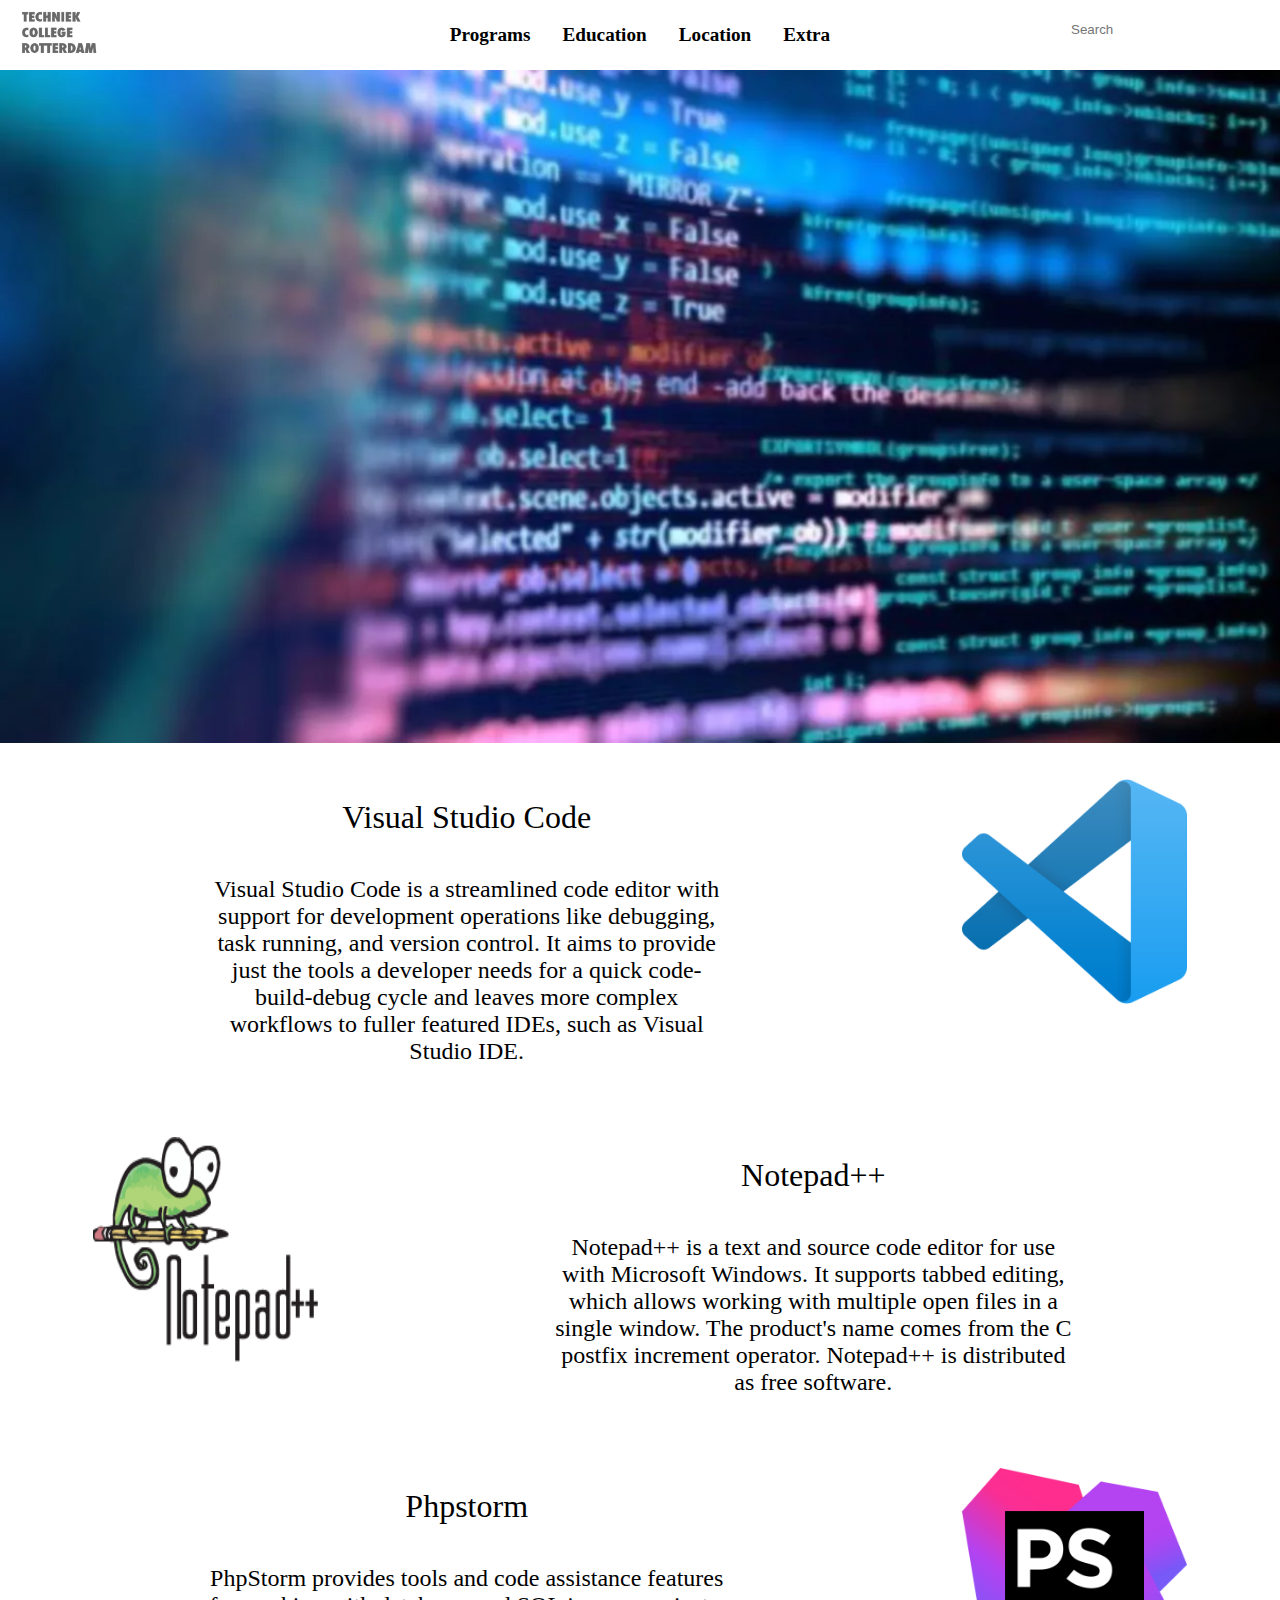
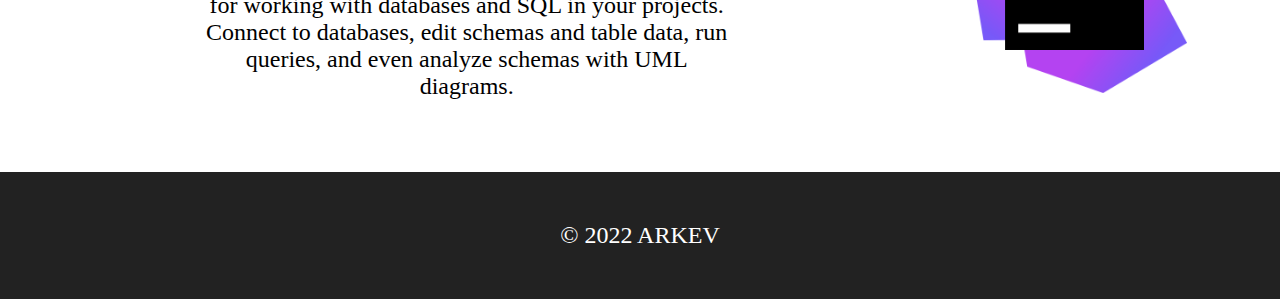
<file: software.html>
<!DOCTYPE html>
<html lang="en">

<head>
    <meta charset="UTF-8">
    <link rel="stylesheet" href="css/test.css">
    <title>ARKEV</title>
    <link rel="icon" type="image/png" sizes="16x16" href="fotos/GenesisNoBG.png">
</head>

<body>
    <header class="header">
        <div class="img">
            <a href="index.html"><img class=logo src="fotos/logo.png" alt="logo techniek college rotterdam" width="80"
                    height="44"></a>
        </div>

        <ul class="navbar">
            <li class="dropdown">
                <button class="dropbtn">Programs
                    
                </button>
                <div class="dropdown-content">
                    <a href="proglanguages.html">Programming Languages</a>
                    <a href="software.html">Software</a>
                    <a href="exams.html">Subjects</a>
                </div>
            </li>
        </ul>

        <ul class="navbar">
            <li class="dropdown">
                <button class="dropbtn">Education
                    
                </button>
                <div class="dropdown-content">
                    <a href="eduarte.html">Eduarte</a>
                    <a href="canvas.html">Canvas</a>
                    <a href="info.html">Info</a>
                </div>
            </li>
        </ul>
        <ul class="navbar">
            <li class="navbarbtn">
                <a href="location.html">Location</a>
            </li>
        </ul>
        <ul class="navbar">
            <li class="dropdown">
                <button class="dropbtn">Extra
                    
                </button>
                <div class="dropdown-content">
                    <a href="aboutme.html">About me</a>
                    <a href="form.html">Form</a>

                </div>
            </li>


        </ul>

        <form id="searchbar">
            <input type="search" placeholder="Search">
        </form>
    </header>

    <img class="codepng" src="fotos/code2.png" alt="picture of code">

    <div class="language-wrapper">
        <section class="language">
            <h2>Visual Studio Code</h2>
            <p> Visual Studio Code is a streamlined code editor with support for development operations like debugging, task running, and version control. It aims to provide just the tools a developer needs for a quick code-build-debug cycle and leaves more complex workflows to fuller featured IDEs, such as Visual Studio IDE.</p>
        </section>
        <div class="language-img">
            <img src="fotos/visualstudiocode.png" alt="logo from html" height="225" width="225">
        </div>
    </div>

    <div class="language-wrapper">
        <div class="language-img">
            <img src="fotos/notepad++.png" alt="logo from css" height="225" width="225">
        </div>
        <section class="language">
            <h2>Notepad++</h2>
            <p>Notepad++ is a text and source code editor for use with Microsoft Windows. It supports tabbed editing, which allows working with multiple open files in a single window. The product's name comes from the C postfix increment operator. Notepad++ is distributed as free software.</p>
        </section>
    </div>

    <div class="language-wrapper">
        <section class="language">
            <h2>Phpstorm</h2>
            <p>PhpStorm provides tools and code assistance features for working with databases and SQL in your projects. Connect to databases, edit schemas and table data, run queries, and even analyze schemas with UML diagrams.</p>
        </section>
        <div class="language-img">
            <img src="fotos/PhpStorm.png" alt="logo from javascript" height="225" width="225">
        </div>
    </div>








    <div class="footer" onclick="window.location.href='index.html';">
        <p>© 2022 ARKEV</p>
    </div>


</body>
</file>
<file: css/test.css>
@import url(https://fonts.googleapis.com/css?family=Roboto:400,300);


.centerline {
    position: fixed;
    top: 0;
    left: 50%;
    width: 5px;
    height: 100%;
    background: red;
    transform: translateX(-50%);
    opacity: 0.5;
    z-index: 1;
    visibility: hidden; /* visible/hidden om de lijn te laten zien/verdwijnen */
}

body {
    margin: 0;
    text-align: center;
}

ul {
    margin:0;
    
}

.header {
    display: flex;
    justify-content: center;
    margin: 10px 20px;
}

.img {
    position: absolute;
    left: 0;
    margin-left: 20px;
}



  
  li a, .dropbtn {
    display: inline-block;
    color: rgb(0, 0, 0);
    text-align: center;
    padding: 14px 16px;
    text-decoration: none;
    font-family: inherit;
    font-size: larger;
    
  }
  
  .dropbtn {
    font-weight: bold;
    
  }
 
   

.navbarbtn{
    font-weight: bold;
    text-decoration: none;
    list-style-type: none;
}


  li a:hover, .dropdown:hover .dropbtn {
    background-color: rgb(0, 0, 0);
  }
  
  li.dropdown {
    display: inline-block;}
  

  
  .dropdown .dropbtn {
    font-size: larger; 
    border: none;
    outline: none;
    color: rgb(0, 0, 0);
    padding: 14px 16px;
    background-color: inherit;
    font-family: inherit;
    margin: 0;
    font-weight: bold;
    
  }
  
  .navbar a:hover, .dropdown:hover .dropbtn {
    background-color: rgb(255, 255, 255);
  }
  
  .dropdown-content {
    display: none;
    position: absolute;
    background-color: #f9f9f9;
    min-width: 160px;
    box-shadow: 0px 8px 16px 0px rgba(0,0,0,0.2);
    z-index: 1;
    
  }
  
  .dropdown-content a {
    color: black;
    padding: 12px 16px;
    text-decoration: none;
    display: block;
    text-align: left;
    
  }
  
  .dropdown-content a:hover {
    background-color: #ddd;
  }
  
  .dropdown:hover .dropdown-content {
    display: block;
    }

input[type=search] {
    border: #ffffff;
    padding: 12px;
    position: absolute;
    right: 0;
    margin-right: 20px;
}

.banner {
    background: url("../fotos/wallpaperflare2.jpg");
    background-size: cover;
    background-repeat: no-repeat;
    position: relative; 
    height: 55vh;
}

h2 {
    text-align: center;
    font-weight: normal;
    font-size: 2em;
    margin-bottom: 0;
    margin-top: 20px;
    
}

.img-wrap {
    display: flex;
    flex-wrap: wrap;
    justify-content: center;
    margin: auto;
}

.media {
    width: 300px;
    height: 300px;
    position: relative;
    display: flex;
    justify-content: center;
    overflow: hidden;
}

.media p {
    opacity: 0;
    text-align: center;
    color: #000;
    font-size: 40px;
    position: absolute;
    bottom: 65%;
    transition: all ease-in-out 0.5s;
    font-weight: bold;
}

.media:hover p {
    opacity: 1;
}

.media img {
    object-fit: contain;
    width: 100%;
    margin: auto;
    transform: scale(1);
    transition: all ease-in-out 0.5s;
}

.media:hover img {
    transform: scale(1.1);
}

p {
    font-size: x-large;
    max-width: 60%;
    margin: 40px auto;
}



.footer {
    background-color: #222;
    color: #fff;
    padding: 10px 20px; 
    text-align: center;
    display: block;
   
    
}

.profilepicture{
    border-radius: 50%;
    
}

.banner2 {
    font-size: x-large;
    ;
}

.readmore {
    background-color: #222;
    color: #fff;
    padding: 20px 20px;
    max-width: 10%;
    text-decoration: none;
    
}

/*line of code for tab 1*/

.codepng {
    height: 673px;;
}

* {
    box-sizing: border-box;
 
}

.language-wrapper {
    display: flex;
    justify-content:space-between; ;
    margin: 2.5%;
}

.language-img {
    margin: 0% 5%;
    
}


/*test*/

.btn {
  clear:both;
  white-space:nowrap;
  font-size:.8em;
  display:inline-block;
  border-radius:5px;
  box-shadow: 0 1px 5px 0 rgba(0, 0, 0, 0.35);
  margin:2px;
  -webkit-transition:all .5s;
  -moz-transition:all .5s;
  transition:all .5s;
  overflow:hidden
}

.btn:hover {
  box-shadow: 0 5px 15px 0 rgba(0, 0, 0, 0.45);
}

.btn:focus {
  box-shadow: 0 3px 10px 0 rgba(0, 0, 0, 0.4);
}

.btn > span,.btn-icon > i {
  float:left;
  padding:13px;
  -webkit-transition:all .5s;
  -moz-transition:all .5s;
  transition:all .5s;
  line-height:1em
}

.btn > span {
  padding:14px 18px 16px;
  white-space:nowrap;
  color:#FFF;
  background:#b8b8b8
}

.btn:focus > span {
  background:#9a9a9a
}

.btn-icon > i {
  border-radius:5px 0 0 5px;
  position:relative;
  width:40px;
  text-align:center;
  font-size:1.25em;
  color:#fff;
  background:#212121
}

.btn-icon > i:after {
  content:"";
  border:8px solid;
  border-color:transparent transparent transparent #222;
  position:absolute;
  top:13px;
  right:-15px
}

.btn-icon:hover > i,.btn-icon:focus > i {
  color:#FFF
}

.btn-icon > span {
  border-radius:0 5px 5px 0
}

/*instagram*/
.btn-instagram:hover > i,.btn-instagram:focus > i {
  color:#e1306c;
}

.btn-instagram > span {
  background:#e1306c;
}

/*Twitter*/
.btn-twitter:hover > i,.btn-twitter:focus > i {
  color:#55acee
}

.btn-twitter > span {
  background:#55acee
}

/*discord*/
.btn-discord:hover > i,.btn-discord:focus > i {
  color:#5865F2
}

.btn-discord > span {
  background:#5865F2
}

/*youtube*/
.btn-youtube:hover > i,.btn-youtube:focus > i {
  color:#cb2028
}

.btn-youtube > span {
  background:#cb2028
}

/*LinkedIn*/
.btn-linkedin:hover > i,.btn-linkedin:focus > i {
  color:#007bb6
}

.btn-linkedin > span {
  background:#007bb6
}
  
    





table{
  display: flex;
 justify-content: center;
}

* {
  margin: 0;
  padding: 0;
  box-sizing: border-box;
}

.formbold-mb-5 {
  margin-bottom: 20px;
}
.formbold-pt-3 {
  padding-top: 12px;
}
.formbold-main-wrapper {
  display: flex;
  align-items: center;
  justify-content: center;
  padding: 48px;
}

.formbold-form-wrapper {
  margin: 0 auto;
  max-width: 550px;
  width: 100%;
  background: white;
}
.formbold-form-label {
  display: block;
  font-weight: 500;
  font-size: 16px;
  color: #07074d;
  margin-bottom: 12px;
}
.formbold-form-label-2 {
  font-weight: 600;
  font-size: 20px;
  margin-bottom: 20px;
}

.formbold-form-input {
  width: 100%;
  padding: 12px 24px;
  border-radius: 6px;
  border: 1px solid #e0e0e0;
  background: white;
  font-weight: 500;
  font-size: 16px;
  color: #6b7280;
  outline: none;
  resize: none;
}
.formbold-form-input:focus {
  border-color: #6a64f1;
  box-shadow: 0px 3px 8px rgba(0, 0, 0, 0.05);
}

.formbold-btn {
  text-align: center;
  font-size: 16px;
  border-radius: 6px;
  padding: 14px 32px;
  border: none;
  font-weight: 600;
  background-color: #ff0000;
  color: white;
  cursor: pointer;
}
.formbold-btn:hover {
  box-shadow: 0px 3px 8px rgba(0, 0, 0, 0.05);
}

.formbold--mx-3 {
  margin-left: -12px;
  margin-right: -12px;
}
.formbold-px-3 {
  padding-left: 12px;
  padding-right: 12px;
}
.flex {
  display: flex;
}
.flex-wrap {
  flex-wrap: wrap;
}
.w-full {
  width: 100%;
}
@media (min-width: 540px) {
  .sm\:w-half {
    width: 50%;
  }
}

.formbold-button{
  text-decoration: none;
  color: white;
}
</file>
